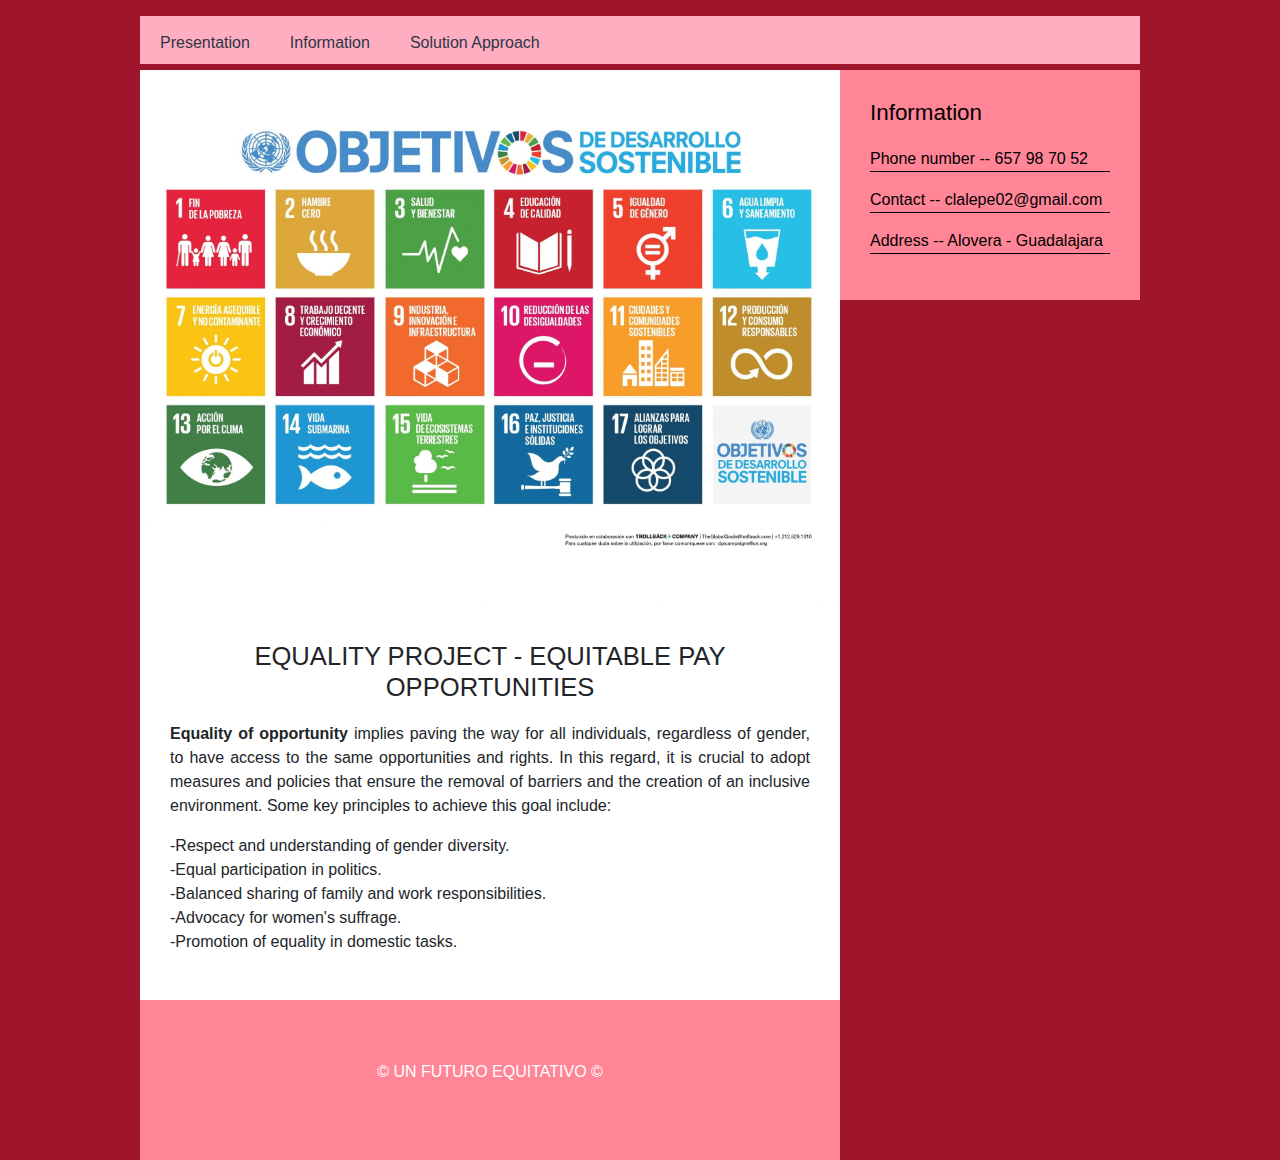
<file: index.html>
<!DOCTYPE html>
<html lang="en">
<head>
  <meta charset="UTF-8">
  <meta name="viewport" content="width=device-width, initial-scale=1.0">
  <title>PROYECTO DE IGUALDAD - OPORTUNIDES SALARIALES EQUITATIVAS</title> 
  <link rel="stylesheet" href="https://cdn.jsdelivr.net/npm/bootstrap@4.6.2/dist/css/bootstrap.min.css">
	 <link rel="stylesheet" href="css.css">
  <script src="https://cdn.jsdelivr.net/npm/jquery@3.7.1/dist/jquery.slim.min.js"></script>
  <script src="https://cdn.jsdelivr.net/npm/popper.js@1.16.1/dist/umd/popper.min.js"></script>
  <script src="https://cdn.jsdelivr.net/npm/bootstrap@4.6.2/dist/js/bootstrap.bundle.min.js"></script>
 
</head>
<body>
  
	<div class="contenedorPrincipal">
  <header>
    <nav>
      <ul>
		   <li></a></li>
        <li><a href="Presentation.html">Presentation</a></li>
        <li><a href="Information.html">Information</a></li>
        <li><a href="SolutionApproach.html">Solution Approach</a></li>
      </ul>
    </nav>
  </header>
  <main>
    <img src="S-SDG-Poster_-Letter.jpg" alt="imagen">
    <section>
      <h1>EQUALITY PROJECT - EQUITABLE PAY OPPORTUNITIES</h1>
		<p>
			
      <strong> Equality of opportunity</strong> implies paving the way for all individuals, regardless of gender, to have access to the same opportunities and rights. In this regard, it is crucial to adopt measures and policies that ensure the removal of barriers and the creation of an inclusive environment. Some key principles to achieve this goal include: </p>
		
			<li>-Respect and understanding of gender diversity.
</li>
			<li>-Equal participation in politics.
</li>
			<li>-Balanced sharing of family and work responsibilities.
</li>
			<li>-Advocacy for women's suffrage.
</li>
			<li>-Promotion of equality in domestic tasks.
</li>
      
      <p><b></b></p>
		<p></p>
      <p><b></b></p>
    </section>
	  
	  
  </main>
  <aside>
    <h2>Information</h2>
    <ul>
    <li>Phone number -- 657 98 70 52</li>
      <li>Contact -- clalepe02@gmail.com</li>
      <li>Address -- Alovera - Guadalajara </li>
    </ul>
  </aside>
  <footer>
    <p>© UN FUTURO EQUITATIVO ©</p> 
  </footer>
</div>
</body>
</html>
</file>
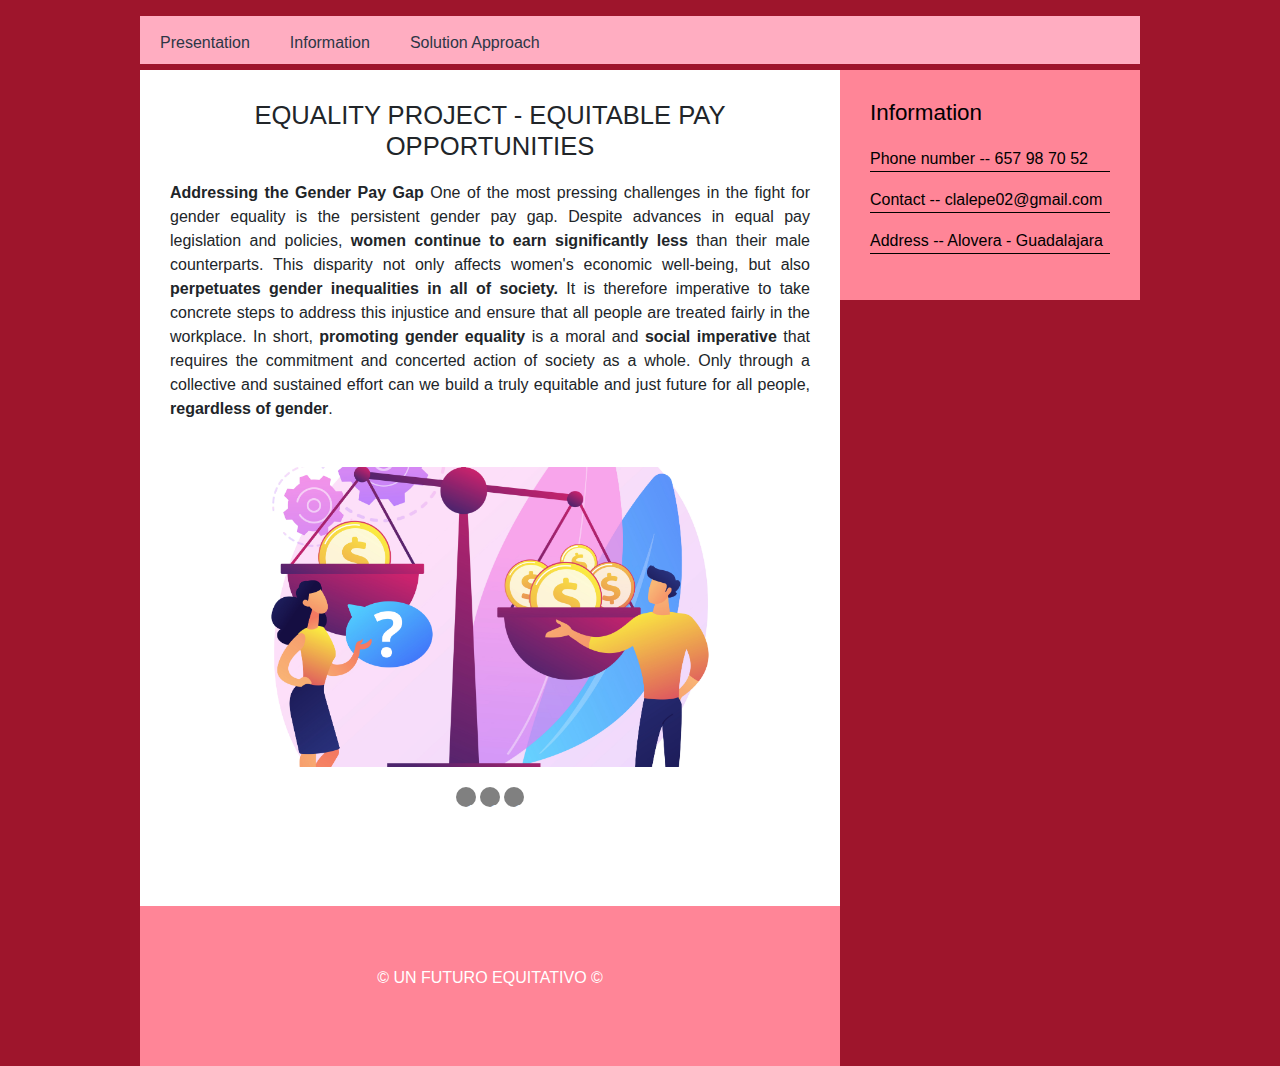
<file: Information.html>
<!DOCTYPE html>
<html lang="en">
<head>
  <meta charset="UTF-8">
  <meta name="viewport" content="width=device-width, initial-scale=1.0">
  <title>PROYECTO DE IGUALDAD - OPORTUNIDES SALARIALES EQUITATIVAS</title> 
  <link rel="stylesheet" href="https://cdn.jsdelivr.net/npm/bootstrap@4.6.2/dist/css/bootstrap.min.css">
	 <link rel="stylesheet" href="css.css">
  <script src="https://cdn.jsdelivr.net/npm/jquery@3.7.1/dist/jquery.slim.min.js"></script>
  <script src="https://cdn.jsdelivr.net/npm/popper.js@1.16.1/dist/umd/popper.min.js"></script>
  <script src="https://cdn.jsdelivr.net/npm/bootstrap@4.6.2/dist/js/bootstrap.bundle.min.js"></script>
 
</head>
<body>
  <div class="contenedorPrincipal">
  <header>
    <nav>
      <ul>
        <li><a href="Presentation.html">Presentation</a></li>
        <li><a href="Information.html">Information</a></li>
        <li><a href="SolutionApproach.html">Solution Approach</a></li>
      </ul>
    </nav>
  </header>
  <main>
    <section>
      <h1>EQUALITY PROJECT - EQUITABLE PAY OPPORTUNITIES</h1>
		
		
	  <p><strong>Addressing the Gender Pay Ga</strong><strong>p</strong> One of the most pressing challenges in the fight for gender equality is the persistent gender pay gap. Despite advances in equal pay legislation and policies, <strong>women continue to earn significantly less</strong> than their male counterparts. This disparity not only affects women's economic well-being, but also <strong>perpetuates gender inequalities in all of society.</strong> It is therefore imperative to take concrete steps to address this injustice and ensure that all people are treated fairly in the workplace.
			
In short, <strong>promoting gender equality</strong> is a moral and <strong>social imperative</strong> that requires the commitment and concerted action of society as a whole. Only through a collective and sustained effort can we build a truly equitable and just future for all people,<strong> regardless of gender</strong>.</p>
<p><b></b></p>
		<p></p>
      <p><b></b></p>
		
		<div id="photo-slider">

        <ul class="slider">
            <li id="slide1">
                <a class="texto-fotos" href="https://www.20minutos.es/noticia/5215738/0/salario-medio-mujeres-espana-tendria-aumentar-igualar-hombres/" target="_blank">
                <img src="gender-discrimination-abstract-concept-illustration-sexism-gender-roles-stereotypes-workplace-inequa/19198787.jpg">
				</a>
            </li>
            <li id="slide2">
                <a class="texto-fotos" href="https://cadenaser.com/comunitat-valenciana/2024/02/22/igualdad-salarial-de-una-vez-por-todas-radio-valencia/" target="_blank">
				<img src="empleados-igualdad-salarial-genero_179970-661.jpg">
				</a>
            </li>
			<li id="slide3">
                <a class="texto-fotos" href="libra-equilibrium-gender-equality-concept/4137446.jpg" target="_blank">
				<img src="man-woman-standing-different-stacks-gold-coins-salary-gap-male-female-employee-characters-flat-illus/Man and woman standing on different stacks of gold coins.jpg">
				</a>
			</li>
        </ul>

        <ul class="menu">
            <li>
                <a href="#slide1">1</a>
            </li>
            <li>
                <a href="#slide2">2</a>
            </li>
            <li>
                <a href="#slide3">3</a>
            </li>
        </ul>

    </div>

    </section>
  </main>
	  
  <aside>
    <h2>Information</h2>
    <ul>
     <li>Phone number -- 657 98 70 52</li>
      <li>Contact -- clalepe02@gmail.com</li>
      <li>Address -- Alovera - Guadalajara </li>
    </ul>
  </aside>
  <footer>
    <p>© UN FUTURO EQUITATIVO ©</p> 
  </footer>
</div>
</body>
</html>
</file>
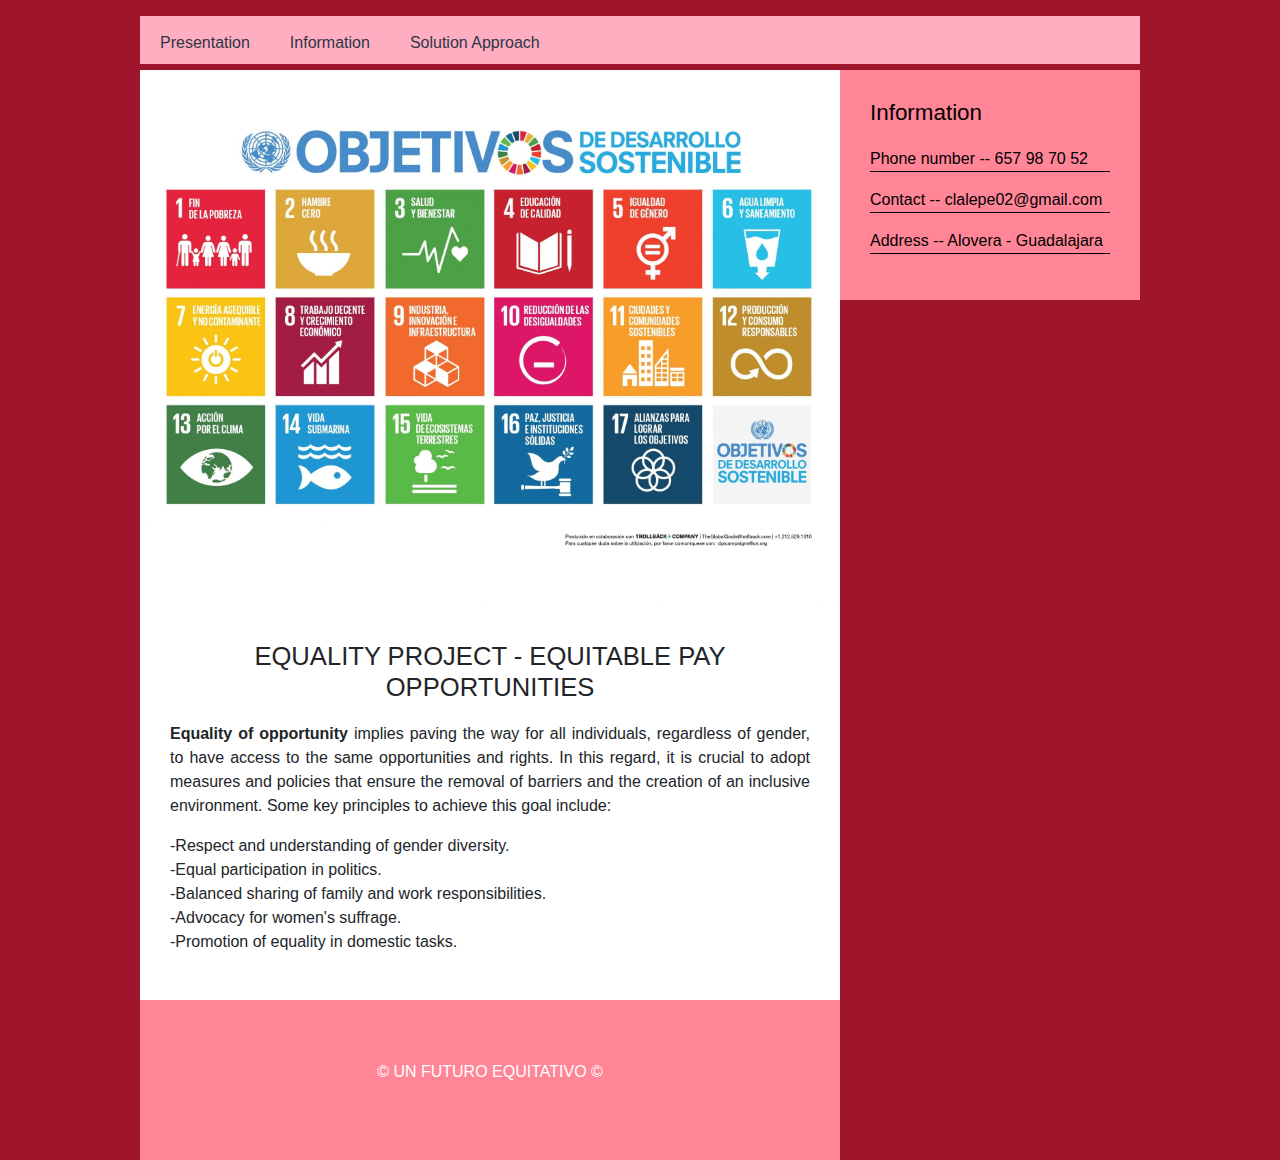
<file: Presentation.html>
<!DOCTYPE html>
<html lang="en">
<head>
  <meta charset="UTF-8">
  <meta name="viewport" content="width=device-width, initial-scale=1.0">
  <title>PROYECTO DE IGUALDAD - OPORTUNIDES SALARIALES EQUITATIVAS</title> 
  <link rel="stylesheet" href="https://cdn.jsdelivr.net/npm/bootstrap@4.6.2/dist/css/bootstrap.min.css">
	 <link rel="stylesheet" href="css.css">
  <script src="https://cdn.jsdelivr.net/npm/jquery@3.7.1/dist/jquery.slim.min.js"></script>
  <script src="https://cdn.jsdelivr.net/npm/popper.js@1.16.1/dist/umd/popper.min.js"></script>
  <script src="https://cdn.jsdelivr.net/npm/bootstrap@4.6.2/dist/js/bootstrap.bundle.min.js"></script>
 
</head>
<body>
  
	<div class="contenedorPrincipal">
  <header>
    <nav>
      <ul>
		   <li></a></li>
        <li><a href="Presentation.html">Presentation</a></li>
        <li><a href="Information.html">Information</a></li>
        <li><a href="SolutionApproach.html">Solution Approach</a></li>
      </ul>
    </nav>
  </header>
  <main>
    <img src="S-SDG-Poster_-Letter.jpg" alt="imagen">
    <section>
      <h1>EQUALITY PROJECT - EQUITABLE PAY OPPORTUNITIES</h1>
		<p>
			
      <strong> Equality of opportunity</strong> implies paving the way for all individuals, regardless of gender, to have access to the same opportunities and rights. In this regard, it is crucial to adopt measures and policies that ensure the removal of barriers and the creation of an inclusive environment. Some key principles to achieve this goal include: </p>
		
			<li>-Respect and understanding of gender diversity.
</li>
			<li>-Equal participation in politics.
</li>
			<li>-Balanced sharing of family and work responsibilities.
</li>
			<li>-Advocacy for women's suffrage.
</li>
			<li>-Promotion of equality in domestic tasks.
</li>
      
      <p><b></b></p>
		<p></p>
      <p><b></b></p>
    </section>
	  
	  
  </main>
  <aside>
    <h2>Information</h2>
    <ul>
    <li>Phone number -- 657 98 70 52</li>
      <li>Contact -- clalepe02@gmail.com</li>
      <li>Address -- Alovera - Guadalajara </li>
    </ul>
  </aside>
  <footer>
    <p>© UN FUTURO EQUITATIVO ©</p> 
  </footer>
</div>
</body>
</html>
</file>
<file: css.css>
@charset "utf-8";
/* CSS Document */

*{
  margin: 0px;
  padding: 0px;
  box-sizing: border-box;
}

body{
  font-family: Arial, Helvetica, sans-serif;
  background-color: #9E152C;
}

.contenedorPrincipal{
  max-width: 1000px;
  margin: 0 auto;
}
header{
  background-color: #FFADC1; 

  width: 100%;
  height: 48px;
}
header nav ul li{
  list-style-type: none;
  float: left;
}
header nav ul li a{
  text-decoration: none;
  padding: 15px 20px 15px 20px;
  display: inline-block;
  color: #2d3646;
}
header nav ul li a:hover{
  background-color: #F14A0F;
  color: white;
}
main{
  clear: both; 
  background-color: white;
  width: 70%;
  float: left;
}
main img{
  max-width: 100%;

}
main section{
  padding: 30px;
}
main section p{
  text-align: justify;
  margin-bottom: 16px;
  line-height: 1.5em;
}
main h1{
  margin-bottom: 20px;
  font-size: 1.6em;
	text-align: center;
}
aside{
  width: 30%;
  float: left;
  background-color:#FF8597;
  padding: 30px;
}
aside ul li{
  text-decoration: none;
  color: black;
}
aside ul li:hover{
  color: #FFFFFF;
}
aside ul li{
  list-style-type: none;
  margin-bottom: 16px;
  border-bottom: 1px solid black;
}
aside h2{
  color: black;
  margin-bottom: 20px;
  font-size: 1.4em;
}
footer{
  width: 70%;
  clear: both;
  padding: 60px;
  background-color: #FF8597;
}
footer p{
  color: white;
  text-align: center;
  
}
@media screen and (max-width: 800px) {
  main{
    width:100%;
    display:block;
  }
  aside{
    width: 100%;
    display:block;
  }
  footer{
    width: 100%;
    display: block;
  }
}
#photo-slider{
    font-family: sans-serif;
    margin: auto;
    background-color: white;
    max-width: 800px;
    width: 100%;
    padding: 30px;
    box-sizing: border-box;
}

#photo-slider>ul,
li {
    padding: 0;
    margin: 0;
    list-style: none;
}

#photo-slider>ul.slider {
    position: relative;
    max-width: 800px;
    width: 100%;
    height: 300px;
}

#photo-slider>ul.slider h1 {
    position: absolute;
    background-color: rgba(255, 255, 255, 0.6);
    padding: 10px;
    left: 50%;
    top: 100px;
    transform: translate(-50%, -50%);
}

#photo-slider>ul.slider li {
    position: absolute;
    left: 0px;
    top: 0px;
    opacity: 0;
    width: inherit;
    height: inherit;
    transition: opacity .5s;
    background: #fff;
}

#photo-slider>ul.slider li img {
    width: 100%;
    height: 300px;
    object-fit: cover;
}

#photo-slider>ul.slider li:first-child {
	opacity: 1;}

#photo-slider>ul.slider li:target {
    opacity: 1;
    /*Mostramos el <li> del enlace que pulsemos*/
}

#photo-slider>.menu {
    text-align: center;
    margin: 20px;
}

#photo-slider>.menu li {
    display: inline-block;
    text-align: center;
}

#photo-slider>.menu li a {
    display: inline-block;
    color: white;
    text-decoration: none;
    background-color: grey;
    padding: 10px;
    width: 20px;
    height: 20px;
    font-size: 20px;
    border-radius: 100%;
}
</file>
